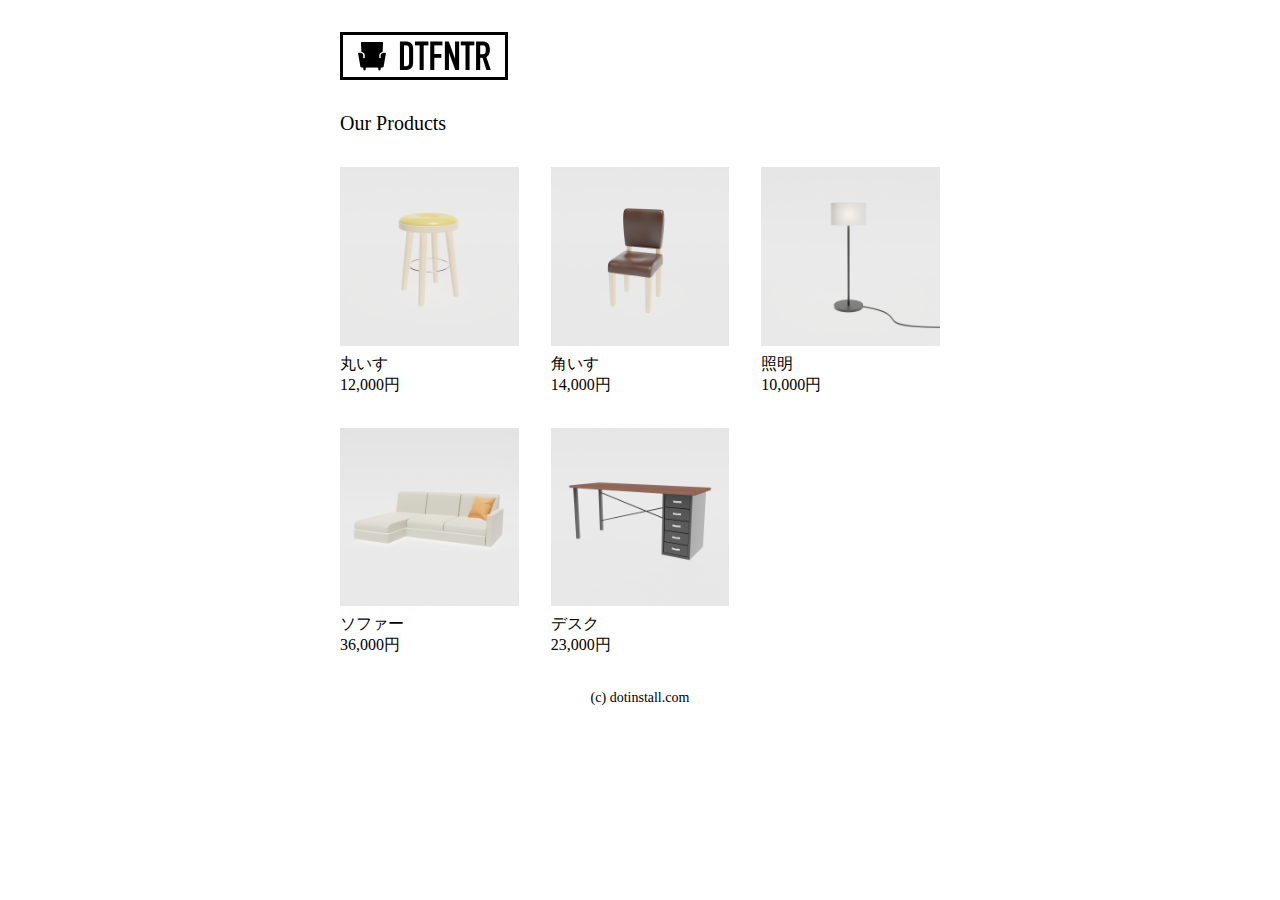
<file: index.html>
<!DOCTYPE html>
<html lang="ja">
<head>
  <meta charset="UTF-8">
  <meta http-equiv="X-UA-Compatible" content="IE=edge">
  <meta name="viewport" content="width=device-width, initial-scale=1.0">
  <title>DTFNTR - 目黒のアンティーク家具専門店</title>
  <link rel="icon" href="favicon.png">
  <link rel="stylesheet" href="style.css">
</head>
<body>
  <div class="container">
    <header>
      <h1>
        <img src="logo.png" alt="DTFNTR" width="168" height="48">
      </h1>
    </header>
    <section class="products">
      <h2>Our Products</h2>
      <ul>
        <li>
          <a href="product-1.html">
            <img src="product-1.png" alt="丸いす" width="400" height="400">
            <h3>丸いす</h3>
            <p>12,000円</p>
          </a>
        </li>
        <li>
          <a href="product-2.html">
            <img src="product-2.png" alt="丸いす" width="400" height="400">
            <h3>角いす</h3>
            <p>14,000円</p>
          </a>
        </li>
        <li>
          <a href="product-3.html">
            <img src="product-3.png" alt="丸いす" width="400" height="400">
            <h3>照明</h3>
            <p>10,000円</p>
          </a>
        </li>
        <li>
          <a href="product-4.html">
            <img src="product-4.png" alt="丸いす" width="400" height="400">
            <h3>ソファー</h3>
            <p>36,000円</p>
          </a>
        </li>
        <li>
          <a href="product-5.html">
            <img src="product-5.png" alt="丸いす" width="400" height="400">
            <h3>デスク</h3>
            <p>23,000円</p>
          </a>
        </li>
      </ul>
    </section>
    <footer>
      <small>(c) dotinstall.com</small>
    </footer>
  </div>
</body>
</html>
</file>
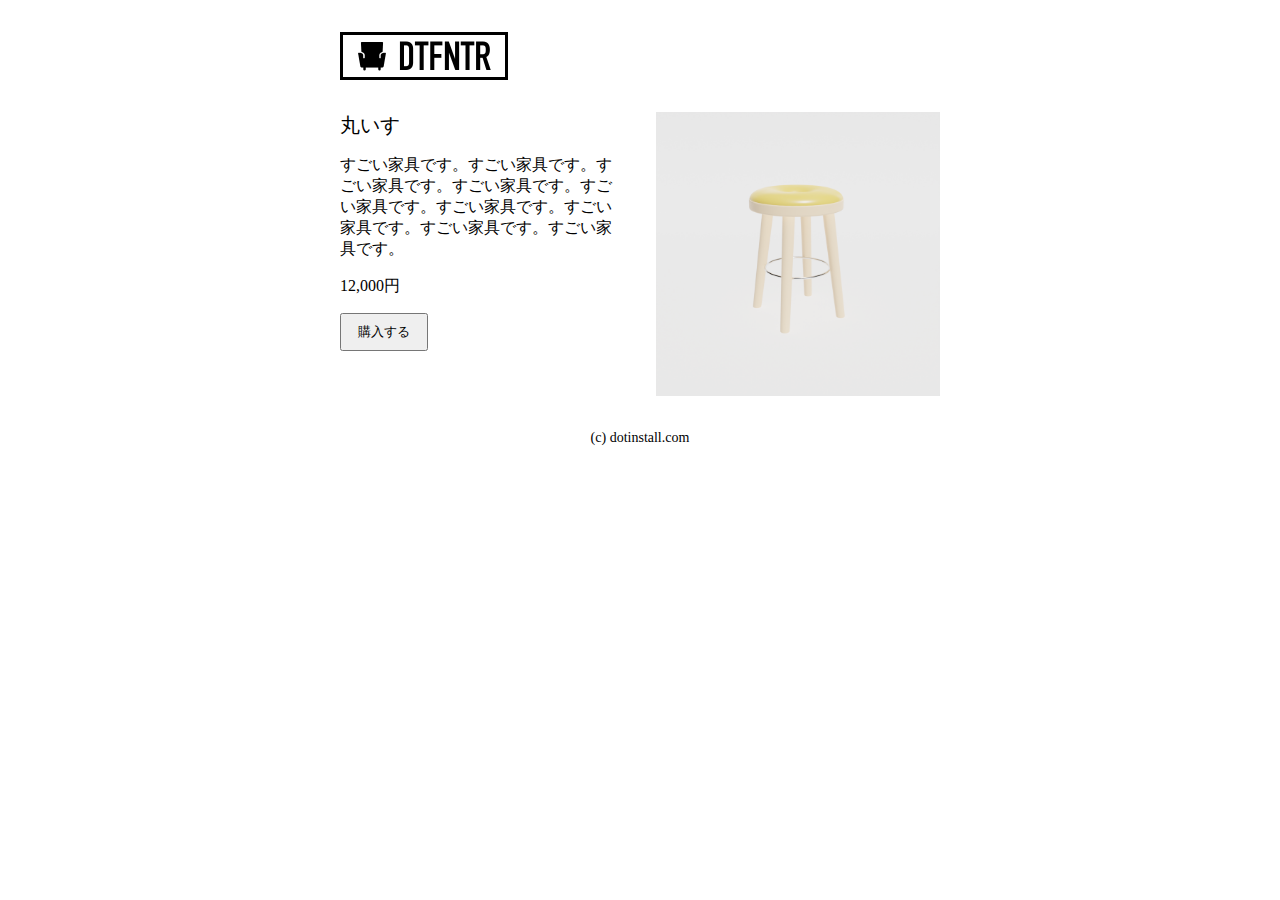
<file: product-1.html>
<!DOCTYPE html>
<html lang="ja">
<head>
  <meta charset="UTF-8">
  <meta http-equiv="X-UA-Compatible" content="IE=edge">
  <meta name="viewport" content="width=device-width, initial-scale=1.0">
  <title>丸いす | DTFNTR - 目黒のアンティーク家具専門店</title>
  <link rel="icon" href="favicon.png">
  <link rel="stylesheet" href="style.css">
</head>
<body>
  <div class="container">
    <header>
      <h1>
        <a href="index.html">
          <img src="logo.png" alt="DTFNTR" width="168" height="48">
        </a>
      </h1>
    </header>
    <section class="product">
      <div>
        <h2>丸いす</h2>
        <p>すごい家具です。すごい家具です。すごい家具です。すごい家具です。すごい家具です。すごい家具です。すごい家具です。すごい家具です。すごい家具です。</p>
        <p>12,000円</p>
      <button>購入する</button>
      </div>
      <div>
        <img src="product-1.png" alt="丸いす" width="400" height="400">
      </div>
    </section>
    <footer>
      <small>(c) dotinstall.com</small>
    </footer>
  </div>
</body>
</html>
</file>
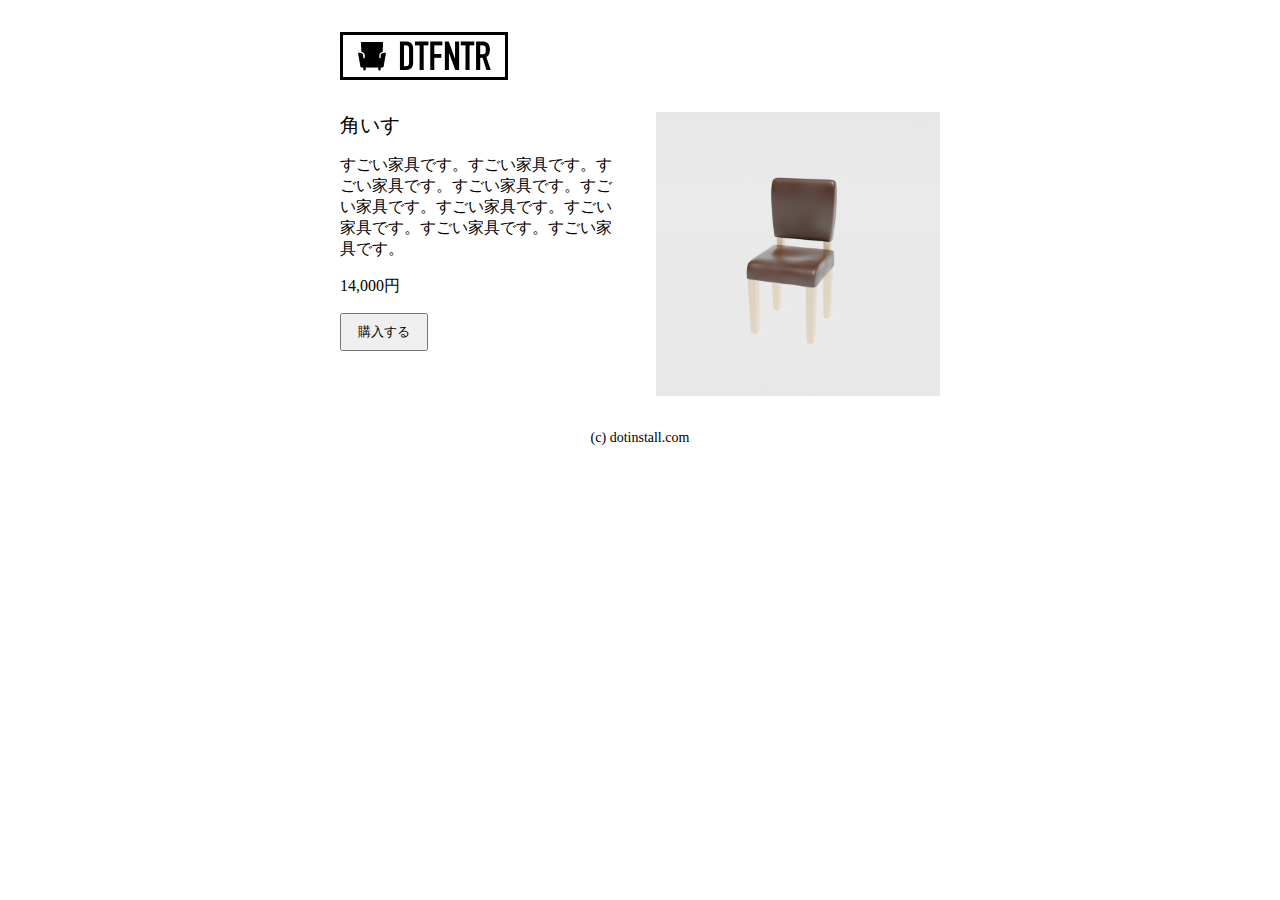
<file: product-2.html>
<!DOCTYPE html>
<html lang="ja">
<head>
  <meta charset="UTF-8">
  <meta http-equiv="X-UA-Compatible" content="IE=edge">
  <meta name="viewport" content="width=device-width, initial-scale=1.0">
  <title>角いす | DTFNTR - 目黒のアンティーク家具専門店</title>
  <link rel="icon" href="favicon.png">
  <link rel="stylesheet" href="style.css">
</head>
<body>
  <div class="container">
    <header>
      <h1>
        <a href="index.html">
          <img src="logo.png" alt="DTFNTR" width="168" height="48">
        </a>
      </h1>
    </header>
    <section class="product">
      <div>
        <h2>角いす</h2>
        <p>すごい家具です。すごい家具です。すごい家具です。すごい家具です。すごい家具です。すごい家具です。すごい家具です。すごい家具です。すごい家具です。</p>
        <p>14,000円</p>
      <button>購入する</button>
      </div>
      <div>
        <img src="product-2.png" alt="角いす" width="400" height="400">
      </div>
    </section>
    <footer>
      <small>(c) dotinstall.com</small>
    </footer>
  </div>
</body>
</html>
</file>
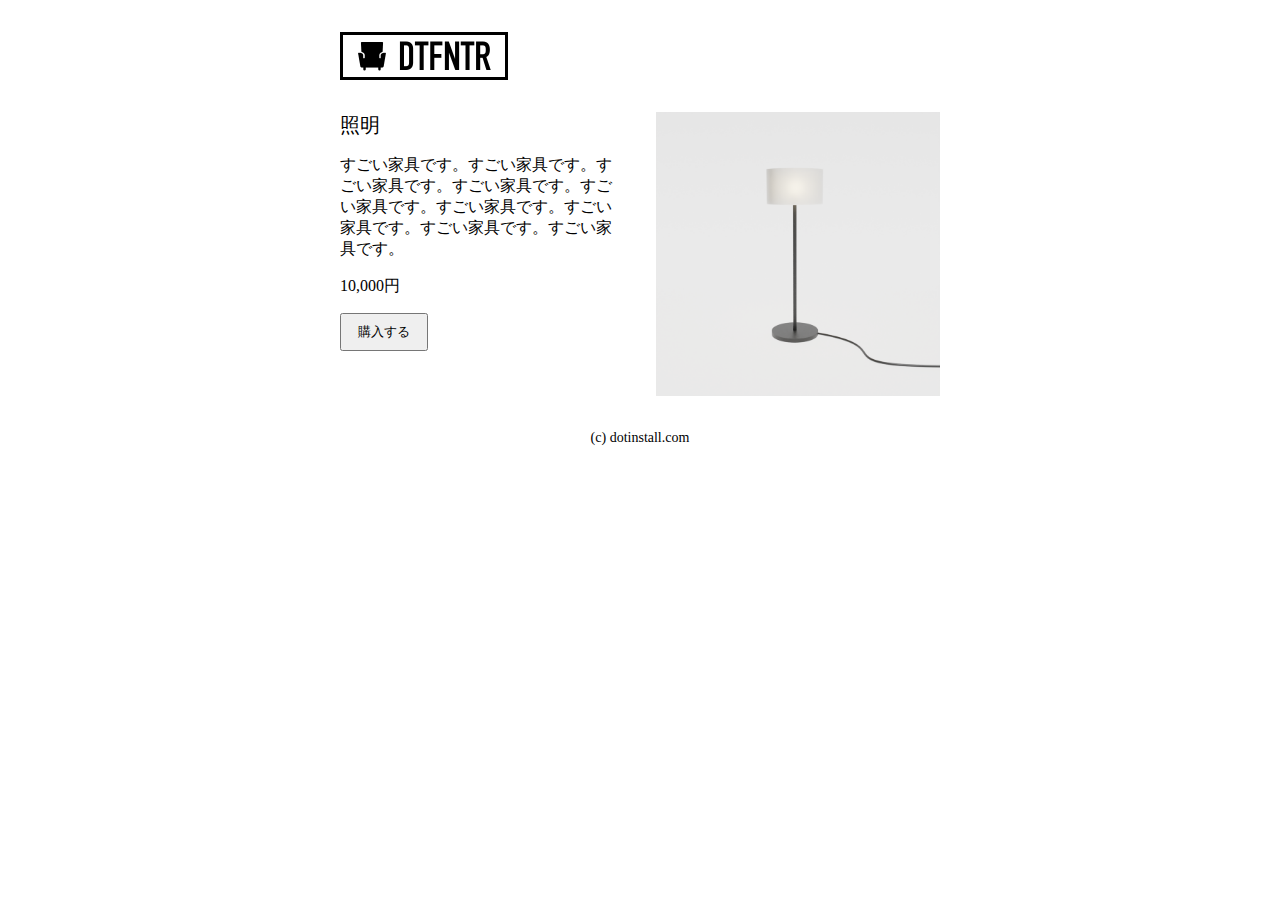
<file: product-3.html>
<!DOCTYPE html>
<html lang="ja">
<head>
  <meta charset="UTF-8">
  <meta http-equiv="X-UA-Compatible" content="IE=edge">
  <meta name="viewport" content="width=device-width, initial-scale=1.0">
  <title>照明 | DTFNTR - 目黒のアンティーク家具専門店</title>
  <link rel="icon" href="favicon.png">
  <link rel="stylesheet" href="style.css">
</head>
<body>
  <div class="container">
    <header>
      <h1>
        <a href="index.html">
          <img src="logo.png" alt="DTFNTR" width="168" height="48">
        </a>
      </h1>
    </header>
    <section class="product">
      <div>
        <h2>照明</h2>
        <p>すごい家具です。すごい家具です。すごい家具です。すごい家具です。すごい家具です。すごい家具です。すごい家具です。すごい家具です。すごい家具です。</p>
        <p>10,000円</p>
      <button>購入する</button>
      </div>
      <div>
        <img src="product-3.png" alt="照明" width="400" height="400">
      </div>
    </section>
    <footer>
      <small>(c) dotinstall.com</small>
    </footer>
  </div>
</body>
</html>
</file>
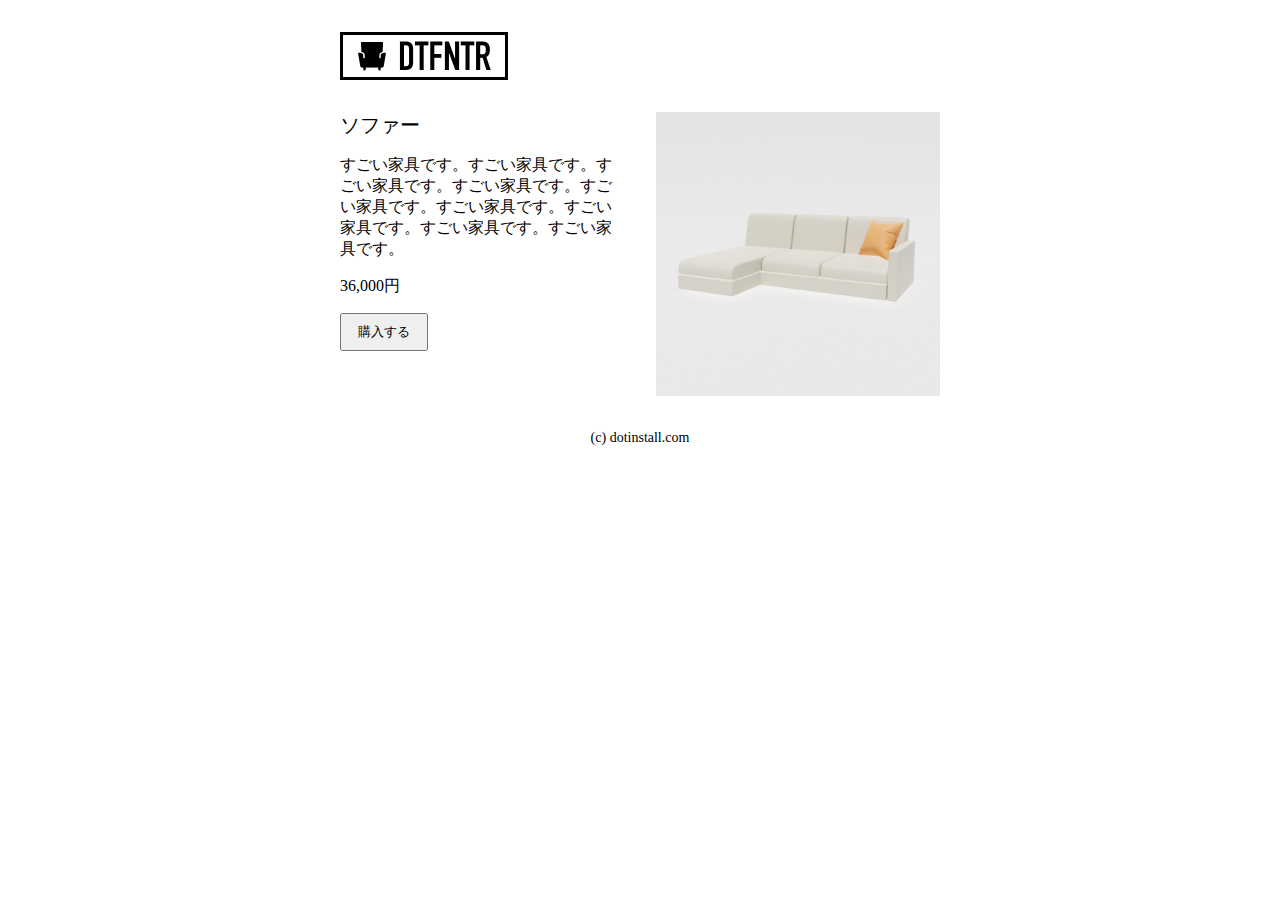
<file: product-4.html>
<!DOCTYPE html>
<html lang="ja">
<head>
  <meta charset="UTF-8">
  <meta http-equiv="X-UA-Compatible" content="IE=edge">
  <meta name="viewport" content="width=device-width, initial-scale=1.0">
  <title>ソファー | DTFNTR - 目黒のアンティーク家具専門店</title>
  <link rel="icon" href="favicon.png">
  <link rel="stylesheet" href="style.css">
</head>
<body>
  <div class="container">
    <header>
      <h1>
        <a href="index.html">
          <img src="logo.png" alt="DTFNTR" width="168" height="48">
        </a>
      </h1>
    </header>
    <section class="product">
      <div>
        <h2>ソファー</h2>
        <p>すごい家具です。すごい家具です。すごい家具です。すごい家具です。すごい家具です。すごい家具です。すごい家具です。すごい家具です。すごい家具です。</p>
        <p>36,000円</p>
      <button>購入する</button>
      </div>
      <div>
        <img src="product-4.png" alt="ソファー" width="400" height="400">
      </div>
    </section>
    <footer>
      <small>(c) dotinstall.com</small>
    </footer>
  </div>
</body>
</html>
</file>
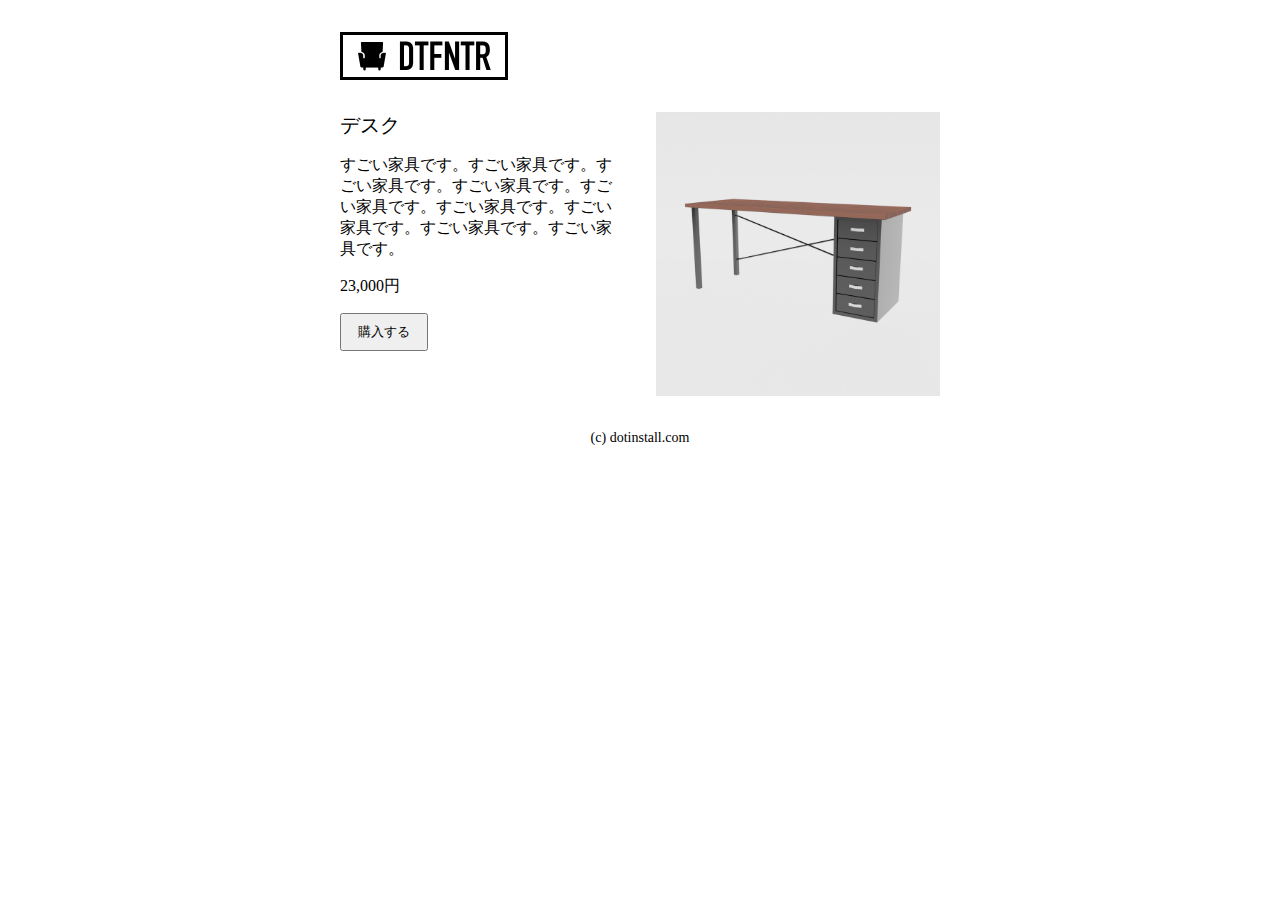
<file: product-5.html>
<!DOCTYPE html>
<html lang="ja">
<head>
  <meta charset="UTF-8">
  <meta http-equiv="X-UA-Compatible" content="IE=edge">
  <meta name="viewport" content="width=device-width, initial-scale=1.0">
  <title>デスク | DTFNTR - 目黒のアンティーク家具専門店</title>
  <link rel="icon" href="favicon.png">
  <link rel="stylesheet" href="style.css">
</head>
<body>
  <div class="container">
    <header>
      <h1>
        <a href="index.html">
          <img src="logo.png" alt="DTFNTR" width="168" height="48">
        </a>
      </h1>
    </header>
    <section class="product">
      <div>
        <h2>デスク</h2>
        <p>すごい家具です。すごい家具です。すごい家具です。すごい家具です。すごい家具です。すごい家具です。すごい家具です。すごい家具です。すごい家具です。</p>
        <p>23,000円</p>
      <button>購入する</button>
      </div>
      <div>
        <img src="product-5.png" alt="デスク" width="400" height="400">
      </div>
    </section>
    <footer>
      <small>(c) dotinstall.com</small>
    </footer>
  </div>
</body>
</html>
</file>
<file: style.css>
@charset "utf-8";

body {
  margin: 0;
}

.container {
  max-width: 600px;
  margin: 0 auto;
  width: calc(100% - 64px);
  box-sizing: border-box;
  padding: 32px 0;
}

h1 {
  margin: 0;
}

img {
  vertical-align: bottom;
}

h2 {
  margin: 0;
  font-weight: normal;
  font-size: 20px;
}

.products {
  margin-top: 32px;
}

.products ul {
  list-style: none;
  margin: 32px 0 0 0;
  padding: 0;
  display: flex;
  gap: 32px;
  flex-wrap: wrap;
}

.products li {
  width: calc((100% - 64px) / 3);
  box-sizing: border-box;
}

.products img {
  width: 100%;
  height: auto;
}

.products h3 {
  margin-top: 8px;
}

h3 {
  margin: 0;
  font-weight: normal;
  font-size: 16px;
}

p {
  margin: 0;
}

footer {
  margin-top: 32px;
  text-align: center;
}

small {
  font-size: 14px;
}

.product {
  display: flex;
  gap: 32px;
  margin-top: 32px;
}

.product div {
  flex: 1;
}

.product img {
  width: 100%;
  height: auto;
}

a {
  text-decoration: none;
  color: inherit;
}

a:hover {
  opacity: 0.7;
}

.product p {
  margin-top: 16px;
}

.product button {
  margin-top: 16px;
  padding: 8px 16px;
  cursor: pointer;
}
</file>
